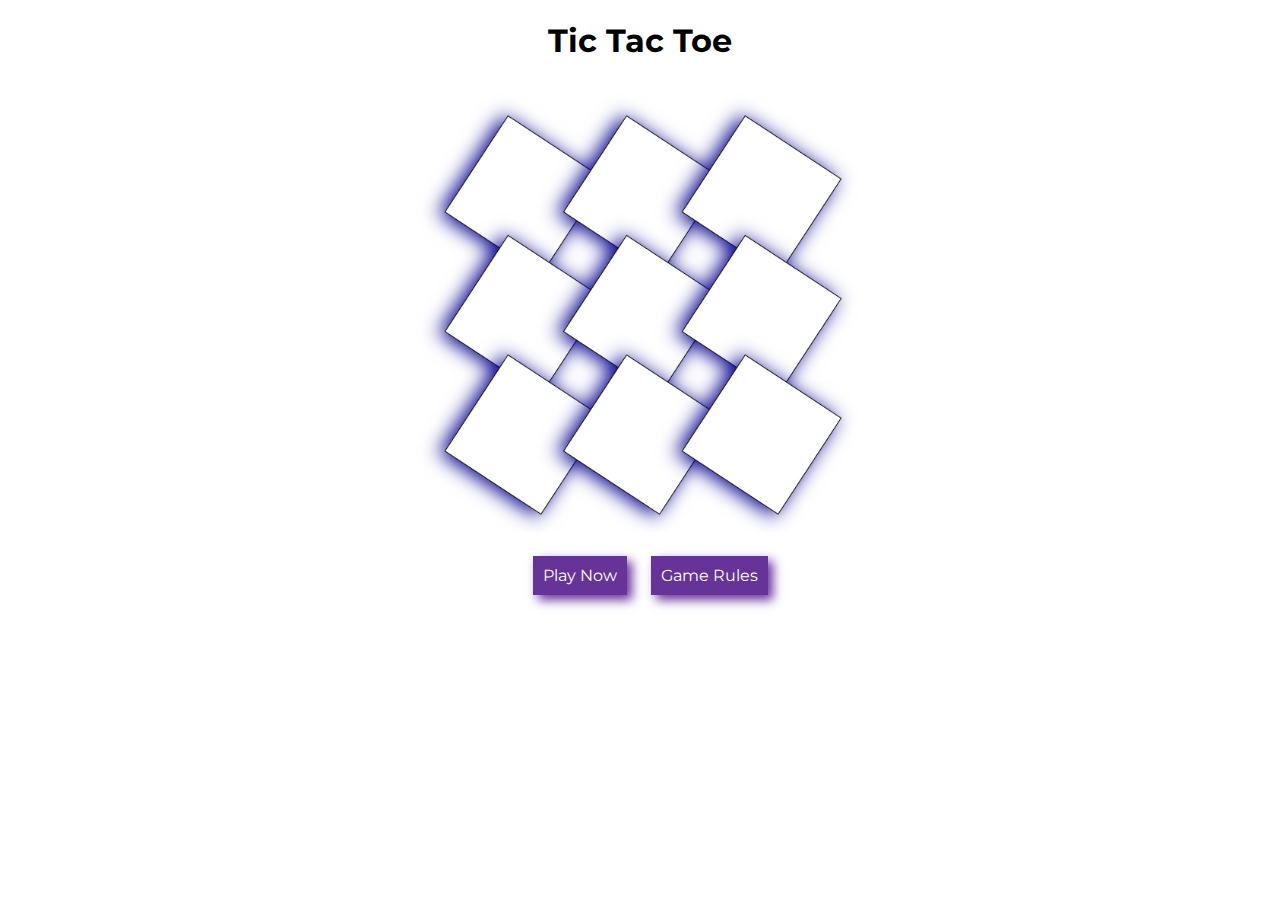
<file: index.html>
<!DOCTYPE html>
<html>
<head>
	<!-- Title -->
	<title>Tic Tac Toe</title>

	<!-- CSS -->
	<link rel="stylesheet" type="text/css" href="css/normalize.css">
	<link href='http://fonts.googleapis.com/css?family=Montserrat' rel='stylesheet' type='text/css'>
	<link rel="stylesheet" type="text/css" href="css/main.css">

</head>
<body>

	<!-- Header -->
	<nav>
		<h1>Tic Tac Toe</h1>
	</nav>

	<!-- Main Pic -->
	<section id="pic">
		<img src="img/game.png" height="450" width="450">
	</section>

	<!-- Button Links -->
	<section id="links">
		<a href="game.html"><button>Play Now</button></a>
		<a href="rules.html"><button>Game Rules</button></a>
	</section>
</body>
</html>
</file>
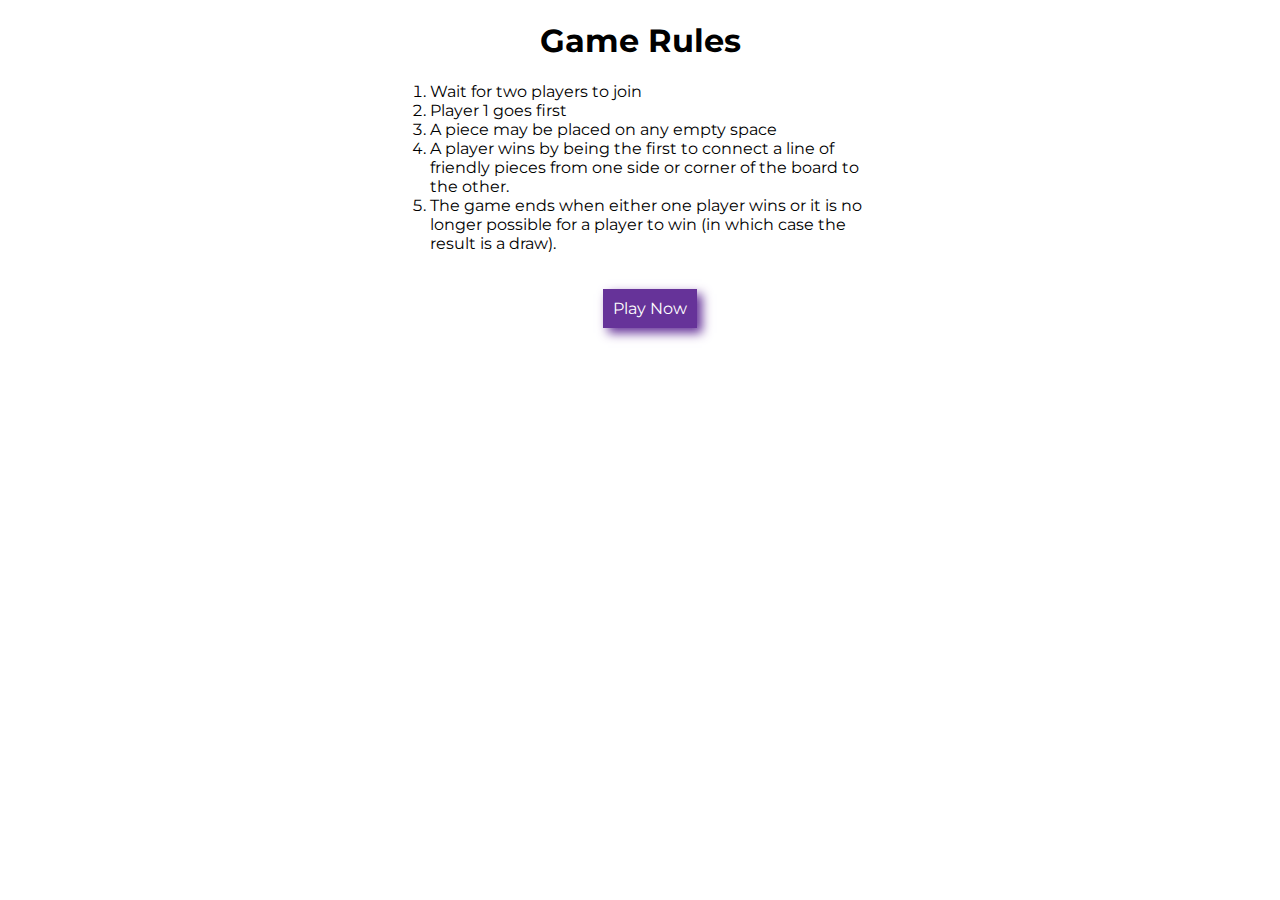
<file: rules.html>
<!DOCTYPE html>
<html>
<head>
	<!-- Title -->
	<title>Tic Tac Toe: Rules</title>

	<!-- CSS -->
	<link rel="stylesheet" type="text/css" href="css/normalize.css">
	<link href='http://fonts.googleapis.com/css?family=Montserrat' rel='stylesheet' type='text/css'>
	<link rel="stylesheet" type="text/css" href="css/main.css">

</head>
<body>

	<!-- Header -->
	<nav>
		<h1>Game Rules</h1>
	</nav>

	<!-- Game Rules -->
	<section id="rules">
		<ol>
			<li>Wait for two players to join</li>
			<li>Player 1 goes first</li>
			<li>A piece may be placed on any empty space</li>
			<li>A player wins by being the first to connect a line of friendly pieces from one side or corner of the board to the other.</li>
			<li>The game ends when either one player wins or it is no longer possible for a player to win (in which case the result is a draw).</li>
		</ol>
	</section>

	<!-- Button Links -->
	<section id="links">
		<a href="game.html"><button>Play Now</button></a>
	</section>
</body>
</html>
</file>
<file: css/main.css>
body{
	text-align: center;
	font-family: 'Montserrat', sans-serif;
}

section#links{
	padding: 20px;
}

section#rules{
	text-align: left;
	width: 500px;
	margin: 0 auto;
}

#links button{
	padding: 10px;
	margin: 0 0 20px 20px;
	color: white;
	background-color: #663399;
	border: none;
	box-shadow: 5px 5px 10px #663399;
	outline: none;
}

#links button:hover {
	background-color: #BE90D4;
	outline: none;
}

.heading{
	position: fixed;
	left: 270px;
	top: 10px;
}

.winner {
	position: fixed;
	left: 250px;
	top: 120px;
}

#active-board {
	position: fixed;
	top: 120px;
	left: 100px;
	text-align: center;
	margin-top: 100px;
}

#active-board button {
	margin-top: 10px;
}

.board{
	width: 500px;
	margin: 0 auto;
	padding: 10px;
}

.board-tile.unselected-tile {
	background-color: white;
}

.board-tile.x-player {
	background-color: #2C3E50;
}

.board-tile{
	display: inline-block;
	width: 150px;
	height: 150px;
	border: 1px solid;
	margin: 0 2px;
	margin-bottom: 1px;
	box-shadow: 5px 5px  40px darkblue;
	background-color: #3498DB;
	-webkit-animation:spin 15s linear infinite;
    -moz-animation:spin 15s linear infinite;
    animation:spin 15s linear infinite;
}
@-moz-keyframes spin { 100% { -moz-transform: rotate(360deg); } }
@-webkit-keyframes spin { 100% { -webkit-transform: rotate(360deg); } }
@keyframes spin { 100% { -webkit-transform: rotate(360deg); transform:rotateY(360deg); } }

table{
	position: fixed;
	top: 50px;
	left: 100px;
	border: 2px solid black;
	width: 500px;
	font-size: 12px;
}

td {
	padding: 10px;
}
</file>
